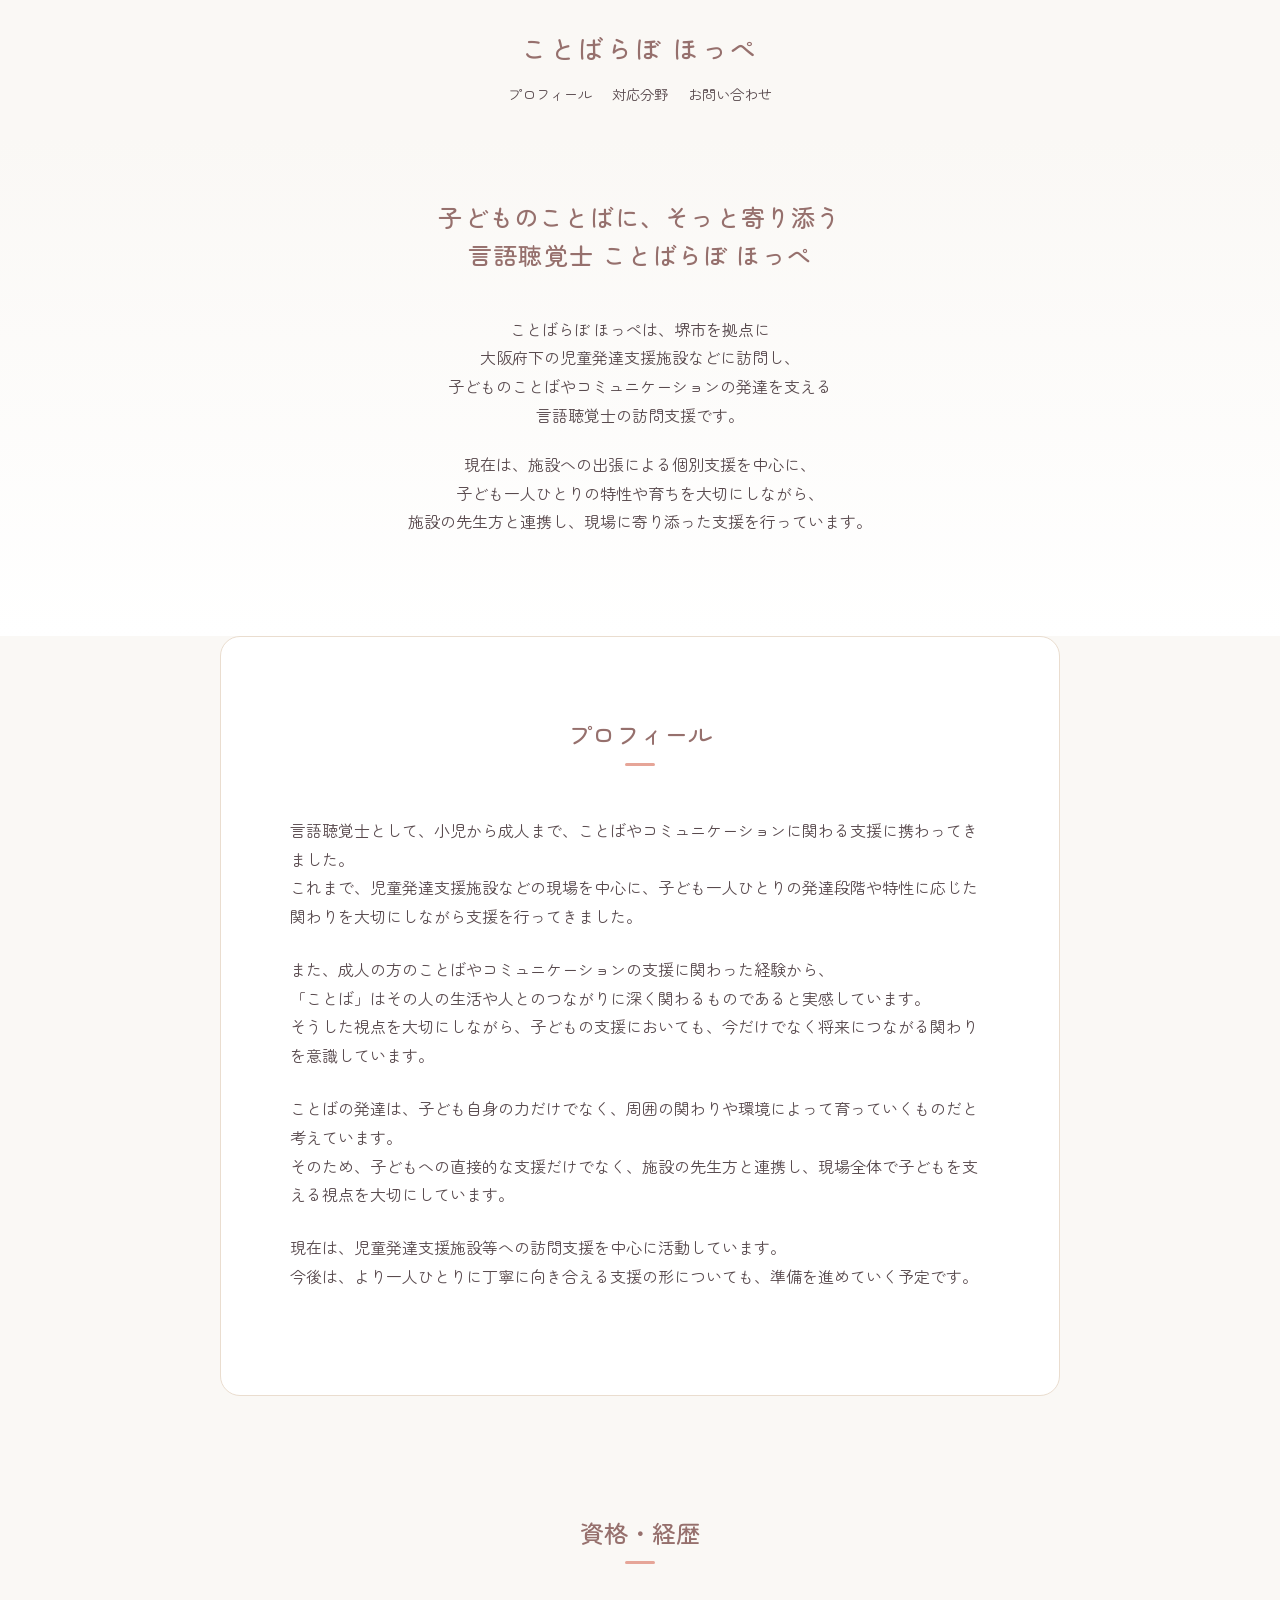
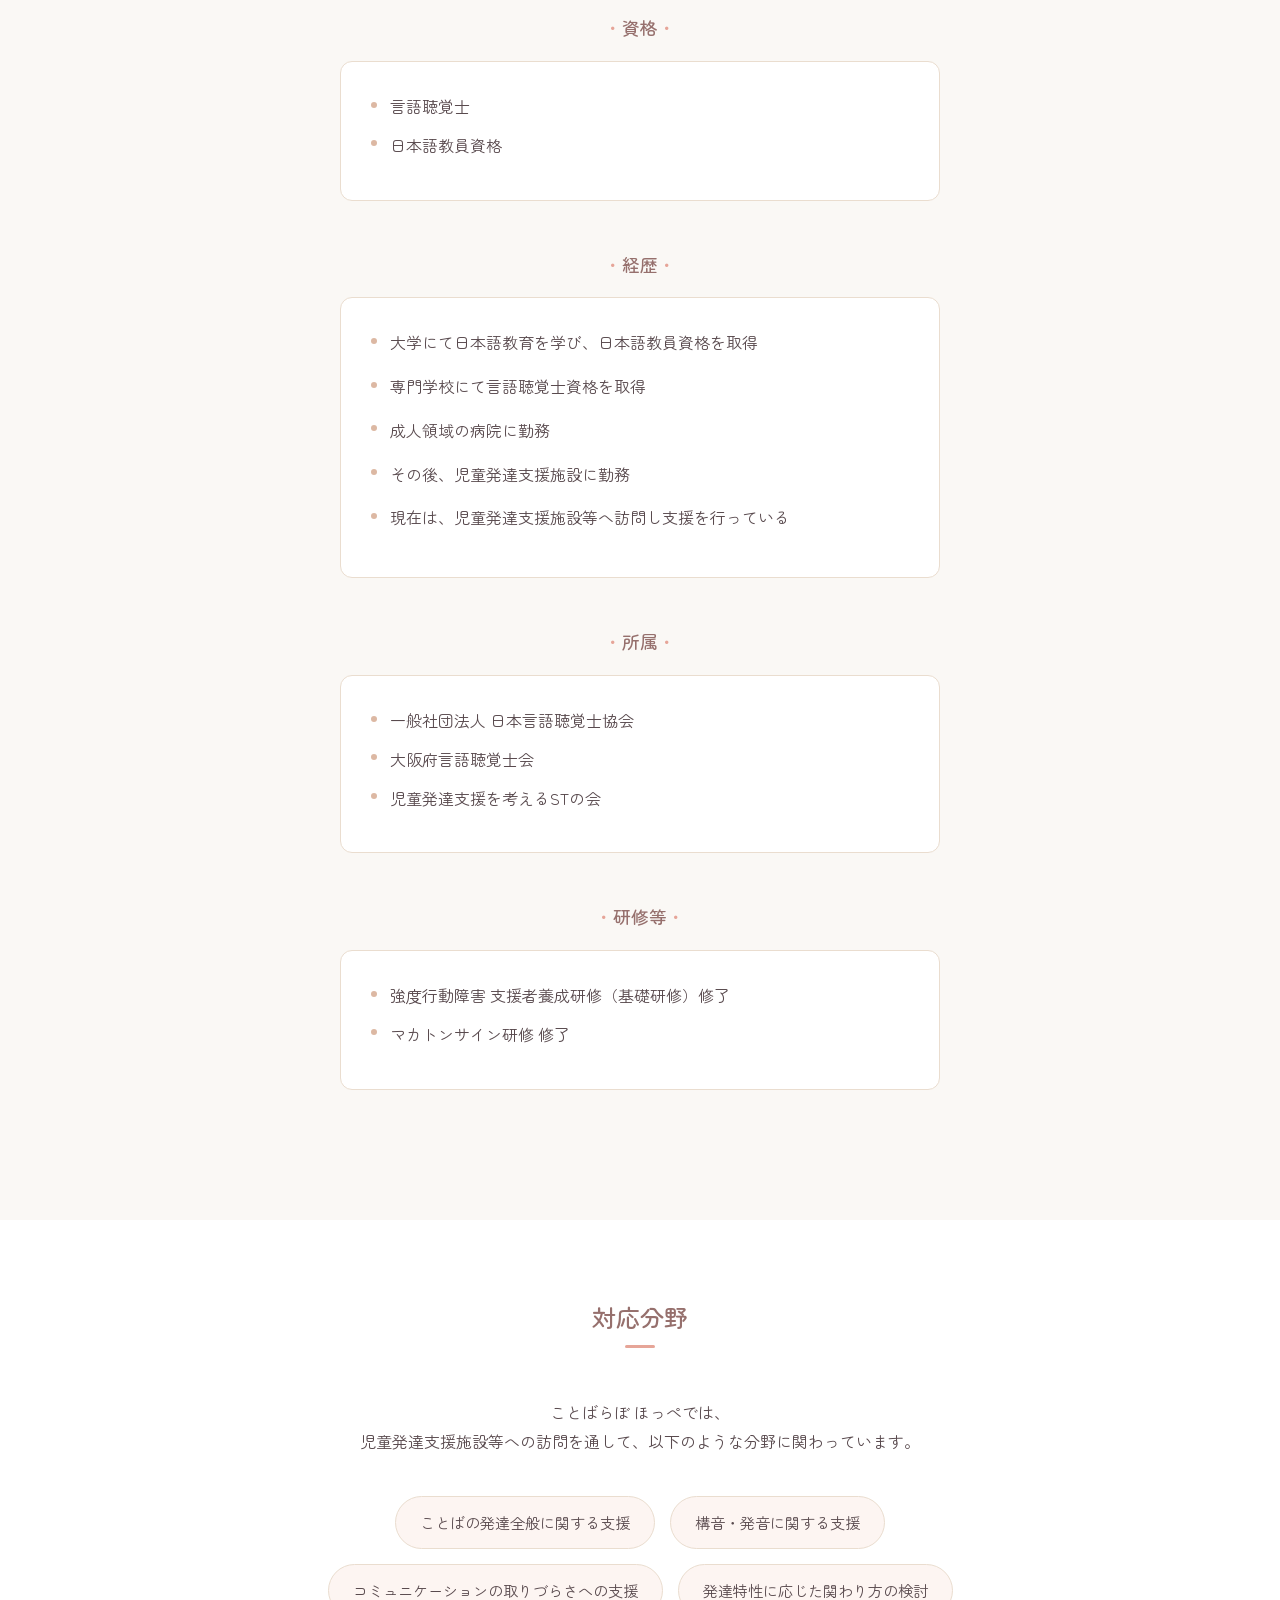
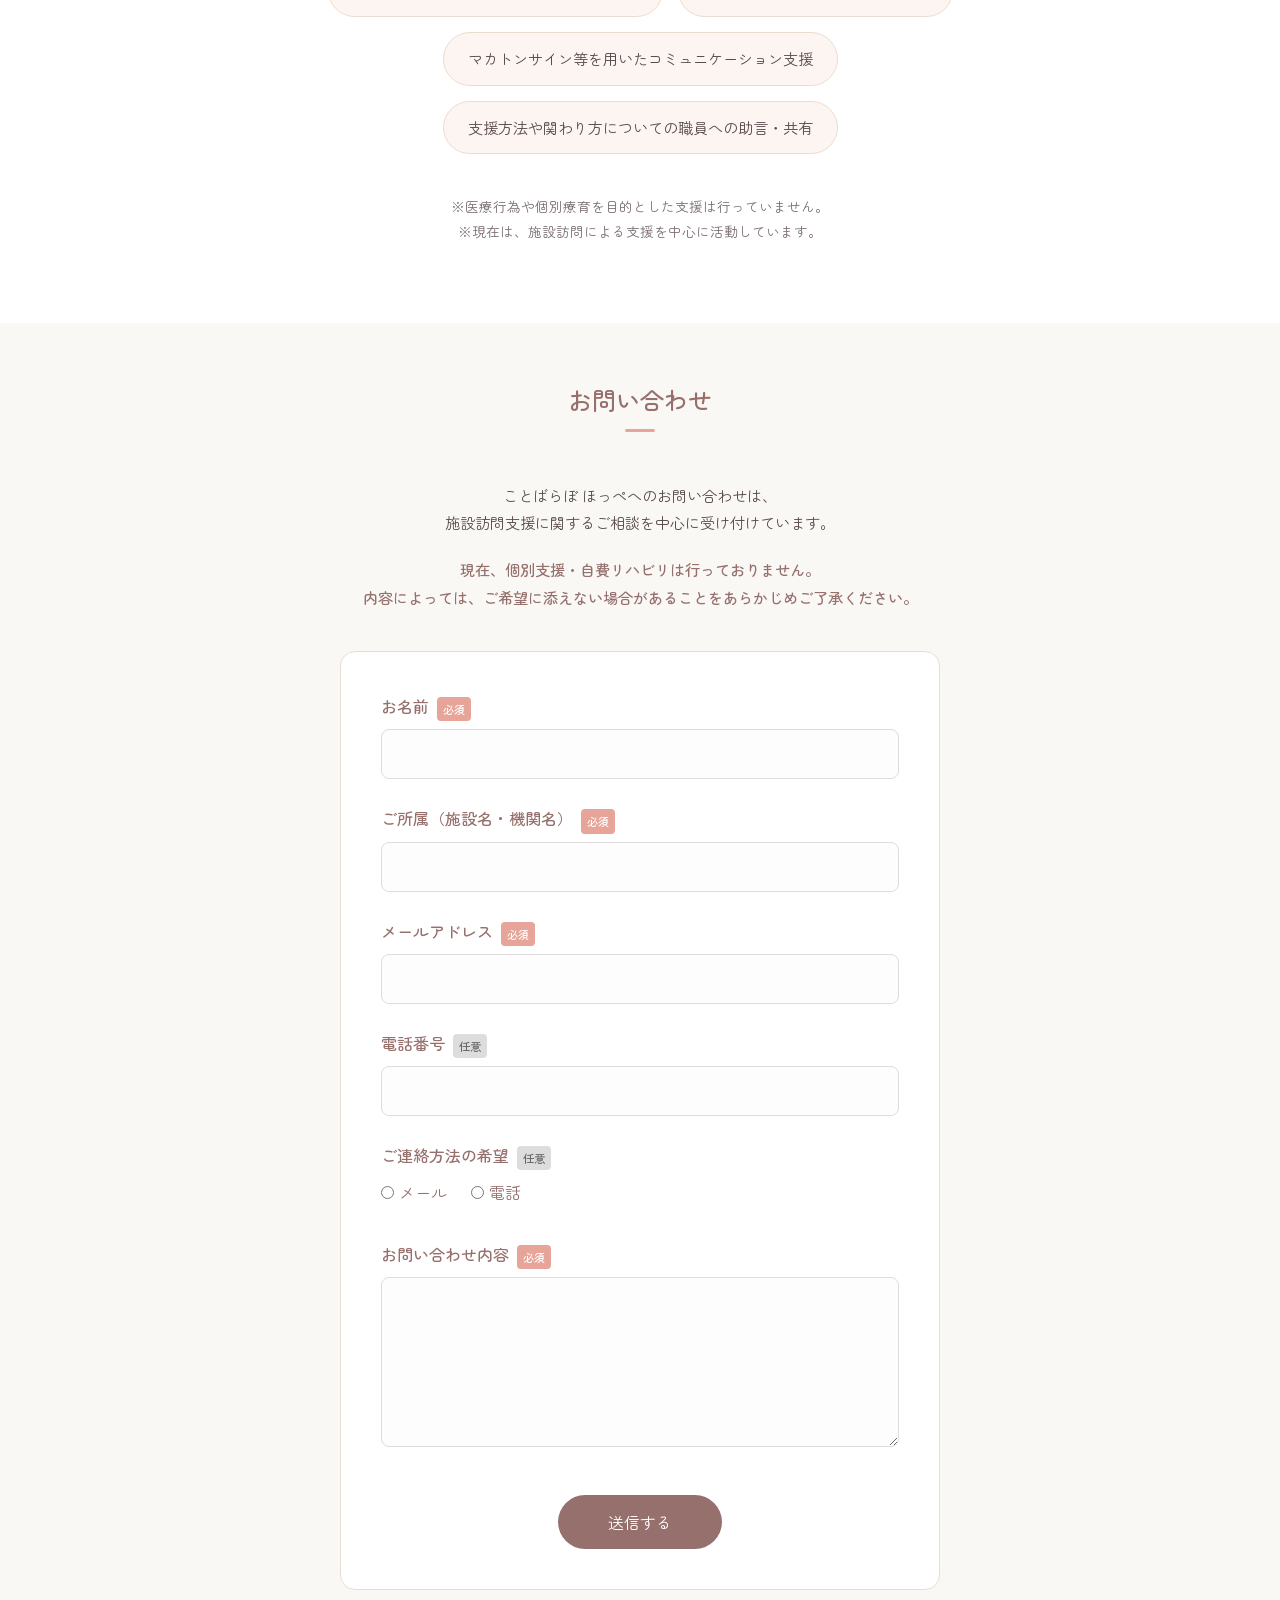
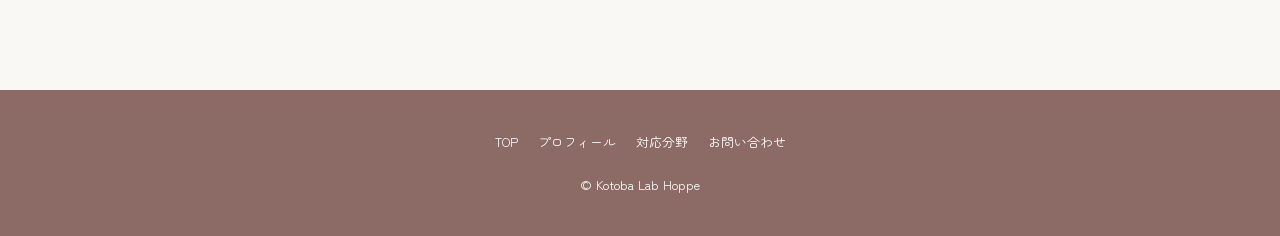
<file: kotoba_lab_hoppe_bundled.html>
<!DOCTYPE html>
<html lang="ja">

<head>
    <meta charset="UTF-8">
    <meta name="viewport" content="width=device-width, initial-scale=1.0">
    <title>ことばらぼ ほっぺ | 堺市・大阪の言語聴覚士 訪問支援・ことばの教室</title>
    <meta name="description" content="堺市を拠点に、大阪府下の児童発達支援施設などに訪問し、子どものことばやコミュニケーションの発達を支える言語聴覚士の訪問支援です。ことばの教室。">
    <link rel="preconnect" href="https://fonts.googleapis.com">
    <link rel="preconnect" href="https://fonts.gstatic.com" crossorigin>
    <link
        href="https://fonts.googleapis.com/css2?family=Noto+Sans+JP:wght@400;500;700&family=Zen+Maru+Gothic:wght@400;500;700&display=swap"
        rel="stylesheet">
    <style>
        /* Reset and Base Styles */
        :root {
            --text-color: #594a4e;
            /* Warm dark brown-gray */
            --heading-color: #96706d;
            /* Muted reddish brown */
            --bg-color: #faf8f5;
            /* Warm off-white */
            --accent-color: #dcb8a3;
            /* Muted Beige/Apricot */
            --accent-pop: #e6a598;
            /* Muted Coral for small accents */
            --accent-light: #fdf5f2;
            /* Very light warm background */
            --white: #ffffff;
            --border-color: #eaddcf;
            --font-main: 'Zen Maru Gothic', 'Noto Sans JP', sans-serif;
        }

        * {
            box-sizing: border-box;
            margin: 0;
            padding: 0;
        }

        body {
            font-family: var(--font-main);
            color: var(--text-color);
            background-color: var(--bg-color);
            line-height: 1.8;
            font-weight: 400;
        }

        h1,
        h2,
        h3 {
            color: var(--heading-color);
            font-weight: 500;
            line-height: 1.4;
        }

        a {
            color: var(--heading-color);
            text-decoration: none;
            transition: opacity 0.3s;
        }

        a:hover {
            opacity: 0.7;
        }

        ul {
            list-style: none;
        }

        .container {
            width: 90%;
            max-width: 800px;
            margin: 0 auto;
            padding: 0 20px;
        }

        /* Header */
        .site-header {
            padding: 30px 0;
            background-color: var(--bg-color);
            display: flex;
            justify-content: center;
            /* Centered layout */
            align-items: center;
            border-bottom: 1px solid transparent;
            /* Placeholder */
        }

        .site-header .container {
            display: flex;
            flex-direction: column;
            align-items: center;
        }

        .logo {
            font-size: 1.6rem;
            letter-spacing: 0.1em;
            color: var(--heading-color);
            margin-bottom: 15px;
        }

        .main-nav ul {
            display: flex;
            gap: 20px;
            font-size: 0.9rem;
        }

        .main-nav a {
            color: var(--text-color);
        }

        /* Hero Section */
        .hero {
            padding: 60px 0 80px;
            text-align: center;
            /* Soft warm gradient */
            background: linear-gradient(to bottom, var(--bg-color), var(--white));
        }

        .catch-copy {
            font-size: 1.5rem;
            font-weight: 500;
            margin-bottom: 40px;
            color: var(--heading-color);
            letter-spacing: 0.05em;
            line-height: 1.6;
        }

        .intro-text p {
            margin-bottom: 20px;
        }

        /* Common Section Styles */
        .section {
            padding: 80px 0;
        }

        .section-title {
            text-align: center;
            font-size: 1.5rem;
            margin-bottom: 50px;
            position: relative;
            padding-bottom: 15px;
        }

        .section-title::after {
            content: '';
            display: block;
            width: 30px;
            height: 3px;
            background-color: var(--accent-pop);
            /* Muted coral accent */
            border-radius: 3px;
            position: absolute;
            bottom: 0;
            left: 50%;
            transform: translateX(-50%);
        }

        /* Profile */
        .profile {
            background-color: var(--white);
            border-radius: 20px;
            max-width: 840px;
            margin: 0 auto 40px;
            border: 1px solid var(--border-color);
            /* Subtle warm border */
        }

        .profile-content {
            max-width: 700px;
            margin: 0 auto;
        }

        .profile-content p {
            margin-bottom: 24px;
        }

        /* Qualifications & History */
        .qualifications {
            background-color: var(--bg-color);
        }

        .info-group {
            margin-bottom: 50px;
        }

        .info-group h3 {
            font-size: 1.1rem;
            margin-bottom: 20px;
            color: var(--heading-color);
            text-align: center;
            position: relative;
            display: inline-block;
            left: 50%;
            transform: translateX(-50%);
        }

        /* Little decorative dots for h3 */
        .info-group h3::before,
        .info-group h3::after {
            content: '・';
            color: var(--accent-pop);
        }

        .info-group ul {
            max-width: 600px;
            margin: 0 auto;
            background: var(--white);
            padding: 30px;
            border-radius: 12px;
            border: 1px solid var(--border-color);
        }

        .info-group li {
            margin-bottom: 10px;
            padding-left: 1.2em;
            position: relative;
        }

        .info-group li::before {
            content: '';
            display: block;
            width: 6px;
            height: 6px;
            background-color: var(--accent-color);
            border-radius: 50%;
            position: absolute;
            left: 0;
            top: 0.6em;
        }

        .timeline li {
            margin-bottom: 15px;
        }

        /* Fields */
        .fields {
            background-color: var(--white);
        }

        .fields-intro {
            text-align: center;
            margin-bottom: 40px;
        }

        .fields-list {
            display: flex;
            flex-wrap: wrap;
            justify-content: center;
            gap: 15px;
            margin-bottom: 40px;
        }

        .fields-list li {
            background-color: var(--accent-light);
            color: var(--text-color);
            padding: 12px 24px;
            border-radius: 50px;
            font-size: 0.95rem;
            border: 1px solid var(--border-color);
        }

        .fields-note {
            font-size: 0.85rem;
            color: var(--text-color);
            opacity: 0.8;
            text-align: center;
            margin-top: 30px;
        }

        /* Contact Section */
        .contact {
            background-color: var(--bg-color);
            padding-top: 60px;
            padding-bottom: 100px;
        }

        .contact-intro {
            text-align: center;
            margin-bottom: 40px;
            font-size: 0.95rem;
            line-height: 1.8;
        }

        .contact-intro .note {
            margin-top: 20px;
            color: var(--heading-color);
            font-weight: 500;
        }

        .contact-form {
            max-width: 600px;
            margin: 0 auto;
            background: var(--white);
            padding: 40px;
            border-radius: 15px;
            border: 1px solid var(--border-color);
        }

        .form-group {
            margin-bottom: 25px;
        }

        .form-group label {
            display: block;
            margin-bottom: 8px;
            font-weight: 500;
            color: var(--heading-color);
        }

        .required-badge {
            display: inline-block;
            background-color: var(--accent-pop);
            color: var(--white);
            font-size: 0.7rem;
            padding: 2px 6px;
            border-radius: 4px;
            margin-left: 8px;
            vertical-align: middle;
        }

        .optional-badge {
            display: inline-block;
            background-color: #ddd;
            color: #666;
            font-size: 0.7rem;
            padding: 2px 6px;
            border-radius: 4px;
            margin-left: 8px;
            vertical-align: middle;
        }

        .form-group input[type="text"],
        .form-group input[type="email"],
        .form-group input[type="tel"],
        .form-group textarea,
        .form-group select {
            width: 100%;
            padding: 12px;
            border: 1px solid #ddd;
            border-radius: 8px;
            font-family: inherit;
            font-size: 1rem;
            background-color: #fdfdfd;
            transition: border-color 0.3s;
        }

        .form-group input:focus,
        .form-group textarea:focus,
        .form-group select:focus {
            outline: none;
            border-color: var(--accent-pop);
        }

        .radio-group label {
            display: inline-block;
            margin-right: 20px;
            font-weight: 400;
            cursor: pointer;
        }

        .radio-group input {
            margin-right: 5px;
        }

        .submit-btn-container {
            text-align: center;
            margin-top: 40px;
        }

        .submit-btn {
            background-color: var(--heading-color);
            color: var(--white);
            border: none;
            padding: 15px 50px;
            font-size: 1rem;
            border-radius: 50px;
            cursor: pointer;
            transition: background-color 0.3s;
            font-family: inherit;
        }

        .submit-btn:hover {
            background-color: #7a5a57;
            opacity: 1;
            /* Override default hover */
        }

        /* Footer */
        .site-footer {
            background-color: #8c6a66;
            /* Matching heading color but slightly different */
            color: var(--white);
            text-align: center;
            padding: 40px 0;
            font-size: 0.8rem;
        }

        .footer-nav {
            margin-bottom: 20px;
        }

        .footer-nav ul {
            display: flex;
            justify-content: center;
            gap: 20px;
        }

        .footer-nav a {
            color: var(--white);
        }


        /* Responsive */
        @media (max-width: 600px) {
            .site-header .container {
                align-items: center;
            }

            .logo {
                font-size: 1.4rem;
            }

            .main-nav ul {
                gap: 15px;
                font-size: 0.8rem;
            }

            .hero {
                padding: 40px 0 60px;
            }

            .section {
                padding: 60px 0;
            }

            .contact-form {
                padding: 25px;
            }

            .submit-btn {
                width: 100%;
            }
        }
    </style>
</head>

<body id="top">
    <header class="site-header">
        <div class="container">
            <h1 class="logo">ことばらぼ ほっぺ</h1>
            <nav class="main-nav">
                <ul>
                    <li><a href="#profile">プロフィール</a></li>
                    <li><a href="#fields">対応分野</a></li>
                    <li><a href="#contact">お問い合わせ</a></li>
                </ul>
            </nav>
        </div>
    </header>

    <main>
        <section class="hero">
            <div class="container">
                <p class="catch-copy">子どものことばに、そっと寄り添う<br>言語聴覚士 ことばらぼ ほっぺ</p>
                <div class="intro-text">
                    <p>ことばらぼ ほっぺは、堺市を拠点に<br>
                        大阪府下の児童発達支援施設などに訪問し、<br>
                        子どものことばやコミュニケーションの発達を支える<br>
                        言語聴覚士の訪問支援です。</p>
                    <p>現在は、施設への出張による個別支援を中心に、<br>
                        子ども一人ひとりの特性や育ちを大切にしながら、<br>
                        施設の先生方と連携し、現場に寄り添った支援を行っています。</p>
                </div>
            </div>
        </section>

        <section id="profile" class="profile section">
            <div class="container">
                <h2 class="section-title">プロフィール</h2>
                <div class="profile-content">
                    <p>言語聴覚士として、小児から成人まで、ことばやコミュニケーションに関わる支援に携わってきました。<br>
                        これまで、児童発達支援施設などの現場を中心に、子ども一人ひとりの発達段階や特性に応じた関わりを大切にしながら支援を行ってきました。</p>
                    <p>また、成人の方のことばやコミュニケーションの支援に関わった経験から、<br>
                        「ことば」はその人の生活や人とのつながりに深く関わるものであると実感しています。<br>
                        そうした視点を大切にしながら、子どもの支援においても、今だけでなく将来につながる関わりを意識しています。</p>
                    <p>ことばの発達は、子ども自身の力だけでなく、周囲の関わりや環境によって育っていくものだと考えています。<br>
                        そのため、子どもへの直接的な支援だけでなく、施設の先生方と連携し、現場全体で子どもを支える視点を大切にしています。</p>
                    <p>現在は、児童発達支援施設等への訪問支援を中心に活動しています。<br>
                        今後は、より一人ひとりに丁寧に向き合える支援の形についても、準備を進めていく予定です。</p>
                </div>
            </div>
        </section>

        <section class="qualifications section">
            <div class="container">
                <h2 class="section-title">資格・経歴</h2>

                <div class="info-group">
                    <h3>資格</h3>
                    <ul>
                        <li>言語聴覚士</li>
                        <li>日本語教員資格</li>
                    </ul>
                </div>

                <div class="info-group">
                    <h3>経歴</h3>
                    <ul class="timeline">
                        <li>大学にて日本語教育を学び、日本語教員資格を取得</li>
                        <li>専門学校にて言語聴覚士資格を取得</li>
                        <li>成人領域の病院に勤務</li>
                        <li>その後、児童発達支援施設に勤務</li>
                        <li>現在は、児童発達支援施設等へ訪問し支援を行っている</li>
                    </ul>
                </div>

                <div class="info-group">
                    <h3>所属</h3>
                    <ul>
                        <li>一般社団法人 日本言語聴覚士協会</li>
                        <li>大阪府言語聴覚士会</li>
                        <li>児童発達支援を考えるSTの会</li>
                    </ul>
                </div>

                <div class="info-group">
                    <h3>研修等</h3>
                    <ul>
                        <li>強度行動障害 支援者養成研修（基礎研修）修了</li>
                        <li>マカトンサイン研修 修了</li>
                    </ul>
                </div>
            </div>
        </section>

        <section id="fields" class="fields section">
            <div class="container">
                <h2 class="section-title">対応分野</h2>
                <div class="fields-intro">
                    <p>ことばらぼ ほっぺでは、<br>
                        児童発達支援施設等への訪問を通して、以下のような分野に関わっています。</p>
                </div>
                <ul class="fields-list">
                    <li>ことばの発達全般に関する支援</li>
                    <li>構音・発音に関する支援</li>
                    <li>コミュニケーションの取りづらさへの支援</li>
                    <li>発達特性に応じた関わり方の検討</li>
                    <li>マカトンサイン等を用いたコミュニケーション支援</li>
                    <li>支援方法や関わり方についての職員への助言・共有</li>
                </ul>
                <div class="fields-note">
                    <p>※医療行為や個別療育を目的とした支援は行っていません。</p>
                    <p>※現在は、施設訪問による支援を中心に活動しています。</p>
                </div>
            </div>
        </section>

        <section id="contact" class="contact section">
            <div class="container">
                <h2 class="section-title">お問い合わせ</h2>
                <div class="contact-intro">
                    <p>ことばらぼ ほっぺへのお問い合わせは、<br>
                        施設訪問支援に関するご相談を中心に受け付けています。</p>
                    <p class="note">現在、個別支援・自費リハビリは行っておりません。<br>
                        内容によっては、ご希望に添えない場合があることをあらかじめご了承ください。</p>
                </div>

                <form class="contact-form" action="#" method="post">
                    <div class="form-group">
                        <label for="name">お名前<span class="required-badge">必須</span></label>
                        <input type="text" id="name" name="name" required>
                    </div>

                    <div class="form-group">
                        <label for="organization">ご所属（施設名・機関名）<span class="required-badge">必須</span></label>
                        <input type="text" id="organization" name="organization" required>
                    </div>

                    <div class="form-group">
                        <label for="email">メールアドレス<span class="required-badge">必須</span></label>
                        <input type="email" id="email" name="email" required>
                    </div>

                    <div class="form-group">
                        <label for="tel">電話番号<span class="optional-badge">任意</span></label>
                        <input type="tel" id="tel" name="tel">
                    </div>

                    <div class="form-group">
                        <label>ご連絡方法の希望<span class="optional-badge">任意</span></label>
                        <div class="radio-group">
                            <label><input type="radio" name="contact-method" value="email">メール</label>
                            <label><input type="radio" name="contact-method" value="tel">電話</label>
                        </div>
                    </div>

                    <div class="form-group">
                        <label for="message">お問い合わせ内容<span class="required-badge">必須</span></label>
                        <textarea id="message" name="message" rows="6" required></textarea>
                    </div>

                    <div class="submit-btn-container">
                        <button type="submit" class="submit-btn">送信する</button>
                    </div>
                </form>
            </div>
        </section>
    </main>

    <footer class="site-footer">
        <div class="container">
            <nav class="footer-nav">
                <ul>
                    <li><a href="#top">TOP</a></li>
                    <li><a href="#profile">プロフィール</a></li>
                    <li><a href="#fields">対応分野</a></li>
                    <li><a href="#contact">お問い合わせ</a></li>
                </ul>
            </nav>
            <p class="copyright">&copy; Kotoba Lab Hoppe</p>
        </div>
    </footer>
</body>

</html>
</file>
